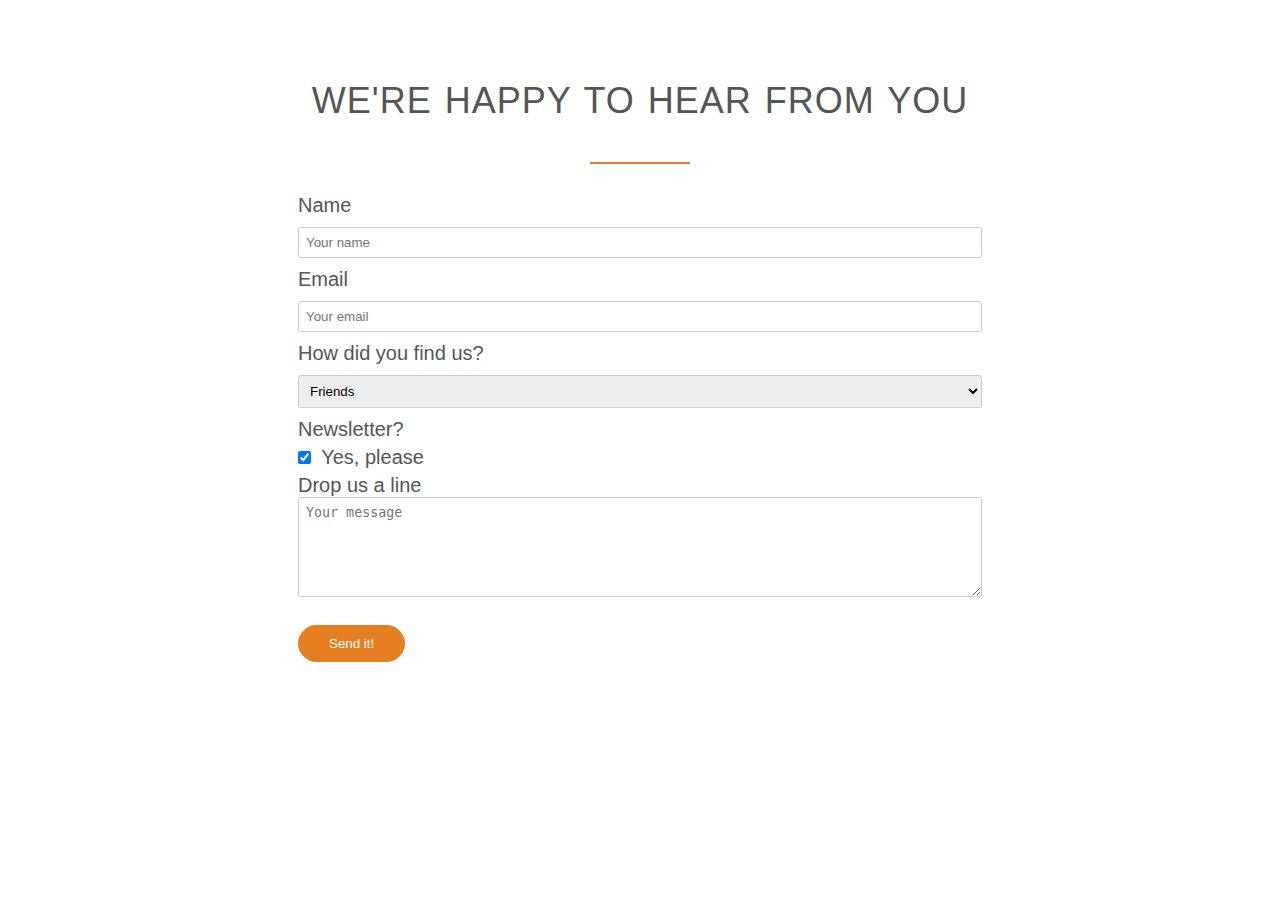
<file: ICT-PROJECT (FOODVALLEY)/form.html>
<!DOCTYPE html>
<html lang="en">

<head>
    <link rel="stylesheet" href="style.css">
    <link rel="stylesheet" href="form.css">
    <link rel="shortcut icon" href="images/favicon.png" type="image/x-icon">
    <title>Form</title>
</head>

<body>
    <section class="section-form">
        <div class="row">
            <h2>We're happy to hear from you</h2>
        </div>
        <div class="row">
            <form method="post" action="#" class="contact-form">
                <div class="row">
                    <div class="col span-1-of-3">
                        <label for="name">Name</label>
                    </div>
                    <div class="col span-2-of-3">
                        <input type="text" name="name" id="name" class="padding" placeholder="Your name" required>
                    </div>
                </div>
                <div class="row">
                    <div class="col span-1-of-3">
                        <label for="email">Email</label>
                    </div>
                    <div class="col span-2-of-3">
                        <input type="email" name="email" id="email" class="padding" placeholder="Your email" required>
                    </div>
                </div>
                <div class="row">
                    <div class="col span-1-of-3">
                        <label for="find-us" class="padding">How did you find us?</label>
                    </div>
                    <div class="col span-2-of-3">
                        <select name="find-us" id="find-us" class="padding">
                            <option value="friends" selected>Friends</option>
                            <option value="search">Search engine</option>
                            <option value="ad">Advertisement</option>
                            <option value="other">Other</option>
                        </select>
                    </div>
                </div>
                <div class="row">
                    <div class="col span-1-of-3">
                        <label>Newsletter?</label>
                    </div>
                    <div class="col span-2-of-3">
                        <input type="checkbox" name="news" id="news" class="padding" checked> Yes, please
                    </div>
                </div>
                <div class="row">
                    <div class="col span-1-of-3">
                        <label>Drop us a line</label>
                    </div>
                    <div class="col span-2-of-3">
                        <textarea name="message" placeholder="Your message"></textarea>
                    </div>
                </div>
                <div class="row">
                    <div class="col span-1-of-3">
                        <label>&nbsp;</label>
                    </div>
                    <div class="col span-2-of-3">
                        <input type="submit" value="Send it!">
                    </div>
                </div>

            </form>

        </div>
    </section>
</body>

</html>
</file>
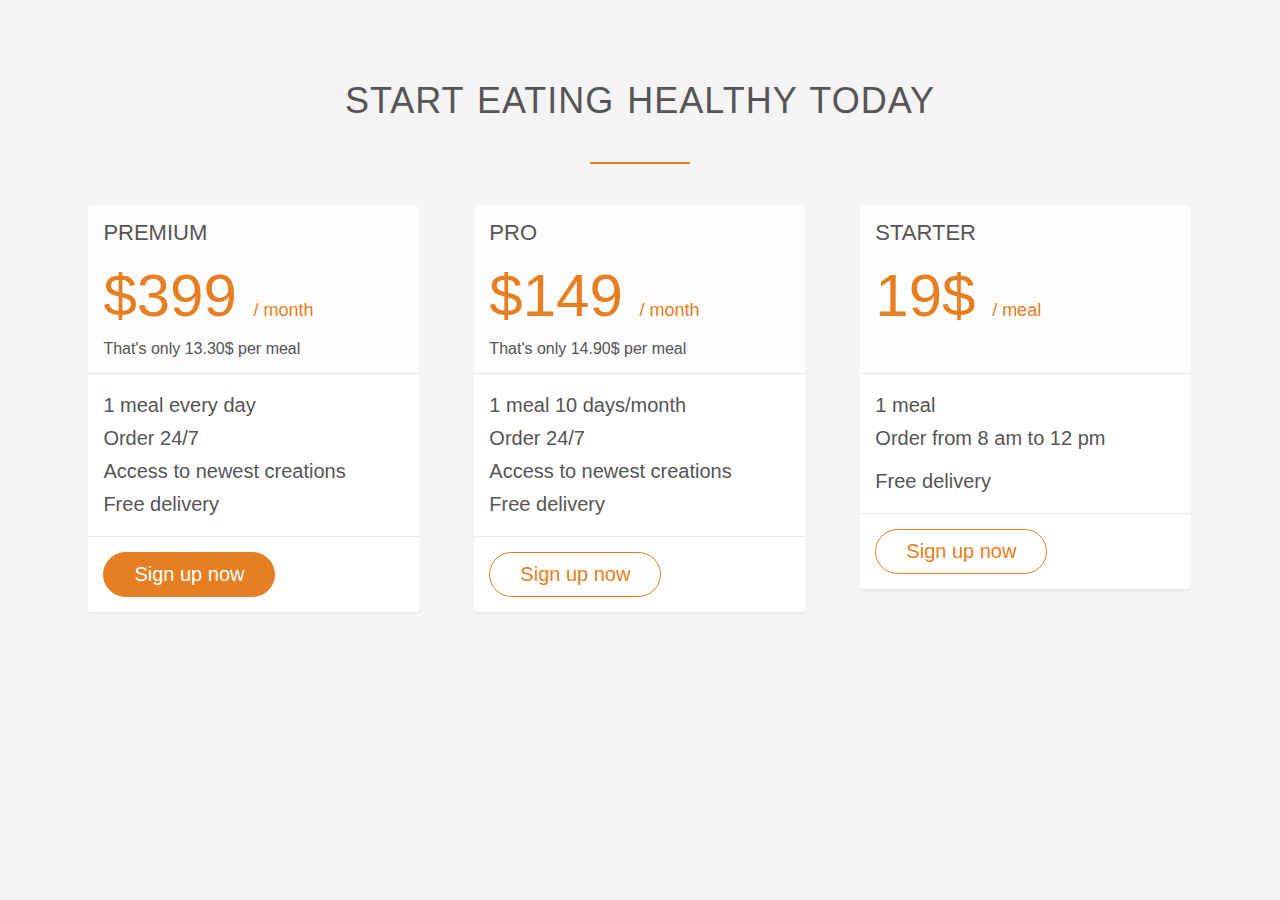
<file: ICT-PROJECT (FOODVALLEY)/plans.html>
<!DOCTYPE html>
<html lang="en">

<head>
    <link rel="stylesheet" href="style.css">
    <link rel="stylesheet" href="plans.css">
    <link rel="shortcut icon" href="images/favicon.png" type="image/x-icon">
    <title>Plans</title>
</head>

<body>
    <section class="section-plans">
        <div class="row">
            <h2>Start eating healthy today</h2>
        </div>
        <div class="row">
            <div class="col span-1-of-3">
                <div class="plan-box">
                    <div>
                        <h3>Premium</h3>
                        <p class="plan-price">$399 <span>/ month</span></p>
                        <p class="plan-price-meal">That's only 13.30$ per meal</p>
                    </div>
                    <div>
                        <ul>
                            <li>1 meal every day</li>
                            <li>Order 24/7</li>
                            <li>Access to newest creations</li>
                            <li>Free delivery</li>
                        </ul>
                    </div>
                    <div>
                        <a href="menu/menu.html" target="blank" class="btn btn-full">Sign up now</a>
                    </div>
                </div>
            </div>
            <div class="col span-1-of-3">
                <div class="plan-box">
                    <div>
                        <h3>Pro</h3>
                        <p class="plan-price">$149 <span>/ month</span></p>
                        <p class="plan-price-meal">That's only 14.90$ per meal</p>
                    </div>
                    <div>
                        <ul>
                            <li>1 meal 10 days/month</li>
                            <li>Order 24/7</li>
                            <li>Access to newest creations</li>
                            <li>Free delivery</li>
                        </ul>
                    </div>
                    <div>
                        <a href="menu/menu.html" target="blank" class="btn btn-ghost">Sign up now</a>
                    </div>
                </div>
            </div>
            <div class="col span-1-of-3">
                <div class="plan-box">
                    <div>
                        <h3>Starter</h3>
                        <p class="plan-price">19$ <span>/ meal</span></p>
                        <p class="plan-price-meal">&nbsp;</p>
                    </div>
                    <div>
                        <ul>
                            <li>1 meal</li>
                            <li>Order from 8 am to 12 pm</li>
                            <li></li>
                            <li>Free delivery</li>
                        </ul>
                    </div>
                    <div>
                        <a href="menu/menu.html" target="blank" class="btn btn-ghost">Sign up now</a>
                    </div>
                </div>
            </div>
        </div>
    </section>
</body>

</html>
</file>
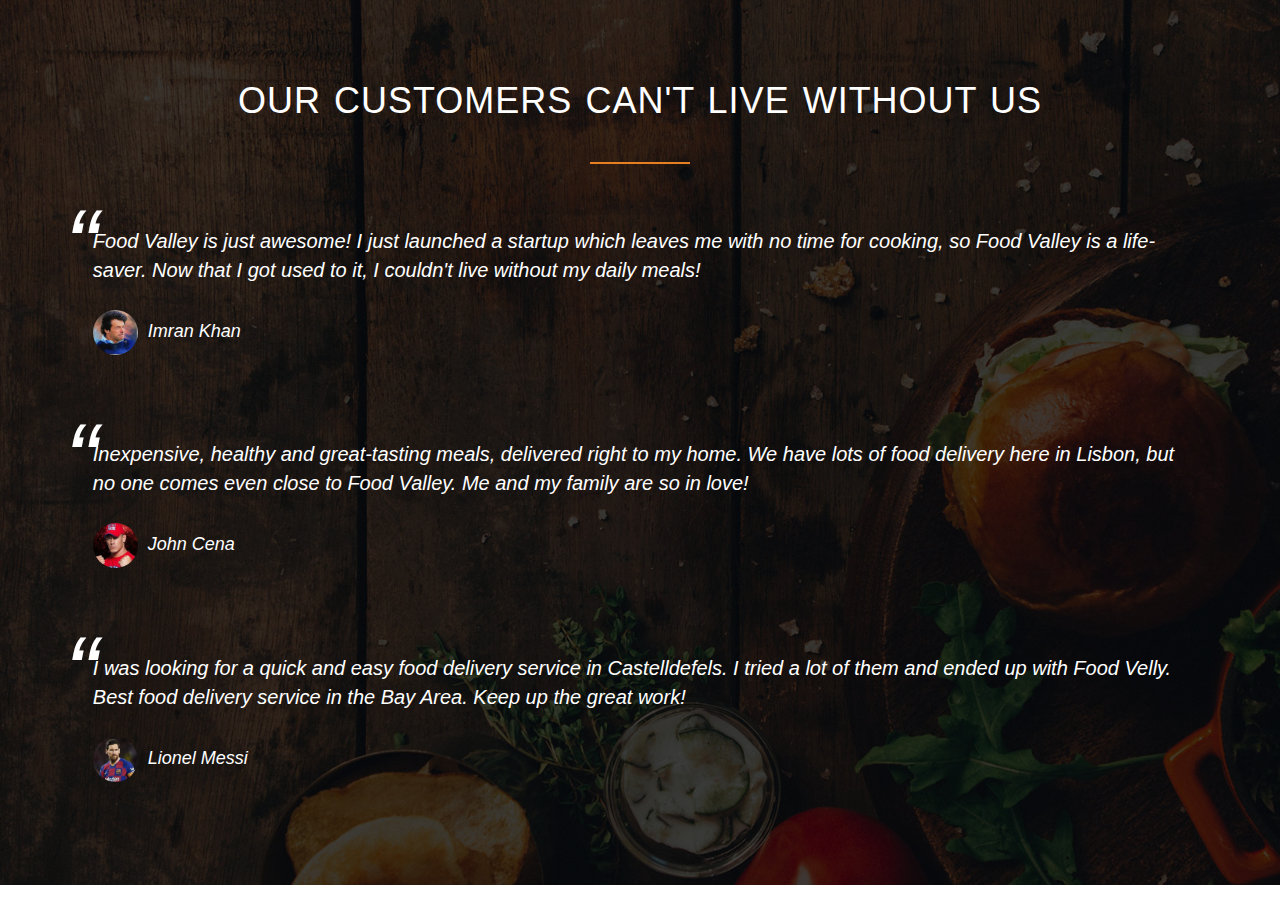
<file: ICT-PROJECT (FOODVALLEY)/testimonials.html>
<!DOCTYPE html>
<html lang="en">

<head>
    <link rel="stylesheet" href="style.css">
    <link rel="stylesheet" href="testimonial.css">
    <link rel="shortcut icon" href="images/favicon.png" type="image/x-icon">
    <title>Testimonials</title>
</head>

<body>
    <section class="section-testimonials">
        <div class="row">
            <h2>Our customers can't live without us</h2>
        </div>
        <div class="row">
            <div class="col span-1-of-3">
                <blockquote>
                    Food Valley is just awesome! I just launched a startup which leaves me with no time for cooking, so
                    Food Valley is a life-saver. Now that I got used to it, I couldn't live without my daily meals!
                    <cite><img src="images/imrankhan.jpeg">Imran Khan</cite>
                </blockquote>
            </div>
            <div class="col span-1-of-3">
                <blockquote>
                    Inexpensive, healthy and great-tasting meals, delivered right to my home. We have lots of food
                    delivery here in Lisbon, but no one comes even close to Food Valley. Me and my family are so in
                    love!
                    <cite><img src="images/johncena.jpeg">John Cena</cite>
                </blockquote>
            </div>
            <div class="col span-1-of-3">
                <blockquote>
                    I was looking for a quick and easy food delivery service in Castelldefels. I tried a lot of them and
                    ended up with Food Velly. Best food delivery service in the Bay Area. Keep up the great work!
                    <cite><img src="images/messi.jpeg">Lionel Messi</cite>
                </blockquote>
            </div>
        </div>
    </section>
</body>

</html>
</file>
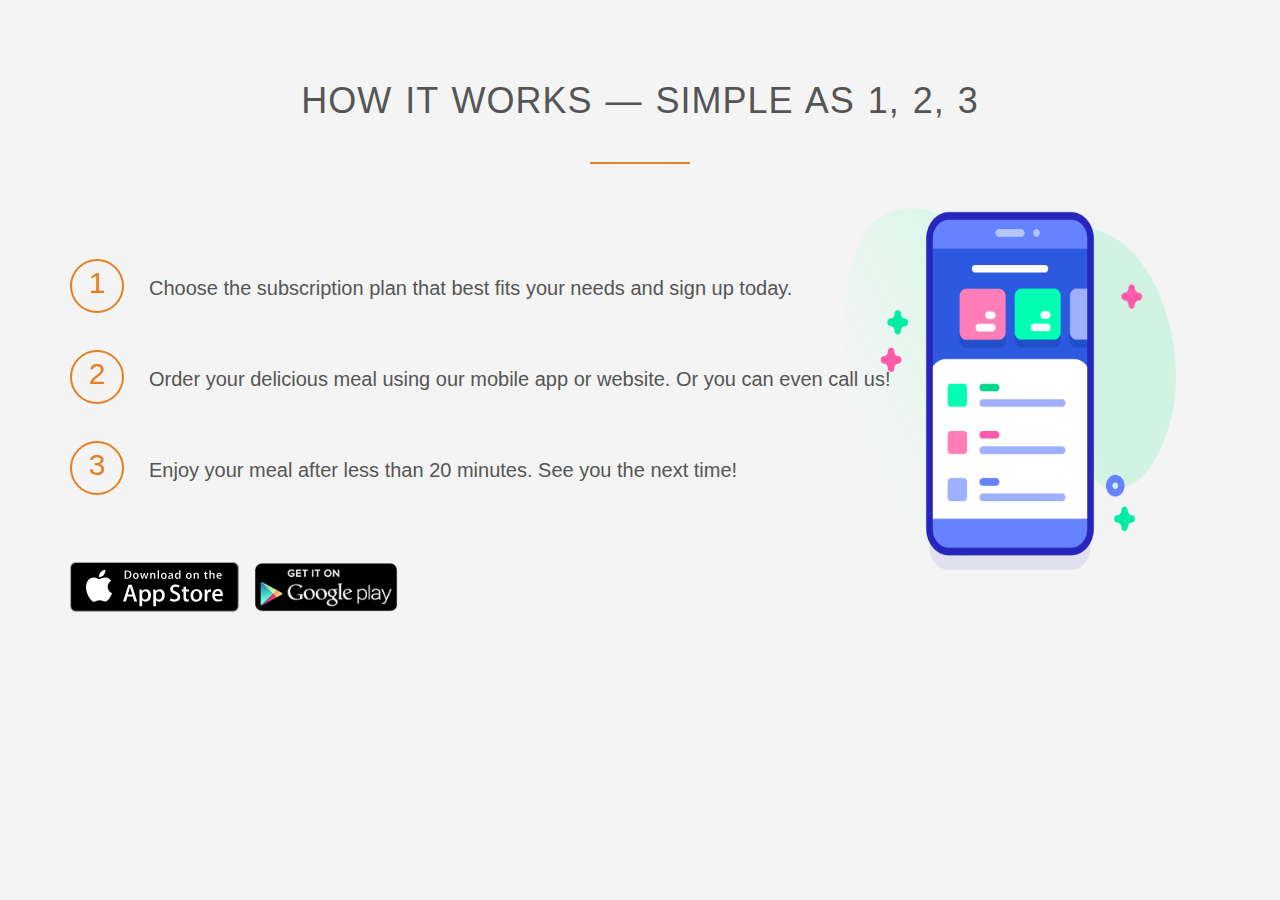
<file: ICT-PROJECT (FOODVALLEY)/working.html>
<!DOCTYPE html>
<html lang="en">

<head>
    <link rel="stylesheet" href="working.css">
    <link rel="stylesheet" href="style.css">
    <link rel="shortcut icon" href="images/favicon.png" type="image/x-icon">
    <title>Working</title>
</head>

<body>
    <section class="section-steps">
        <div class="row">
            <h2>How it works &mdash; Simple as 1, 2, 3</h2>
        </div>
        <div class="row">
            <div class="col span-1-of-2 steps-box">
                <img src="images/user-interface.png" alt="Omnifood app on iPhone" class="app-screen">
            </div>
            <div class="col span-1-of-2 steps-box">
                <div class="works-step">
                    <div>1</div>
                    <p style="padding-top: 18px;">Choose the subscription plan that best fits your needs and sign up
                        today.</p>
                </div>
                <div class="works-step">
                    <div>2</div>
                    <p style="padding-top: 18px;">Order your delicious meal using our mobile app or website. Or you can
                        even call us!</p>
                </div>
                <div class="works-step">
                    <div>3</div>
                    <p style="padding-top: 18px;">Enjoy your meal after less than 20 minutes. See you the next time!</p>
                </div>

                <a href="#" class="btn-app"><img src="images/download-app.svg" alt="App Store Button"></a>
                <a href="#" class="btn-app"><img src="images/download-app-android.png" alt="Play Store Button"></a>
            </div>
        </div>
    </section>
</body>

</html>
</file>
<file: ICT-PROJECT (FOODVALLEY)/style.css>
/* Basic setup */
* {
    margin: 0;
    padding: 0;
    box-sizing: border-box;
}

html,
body {
    background-color: #fff;
    color: #555;
    font-family: 'Lato', 'Arial', sans-serif;
    font-weight: 300;
    font-size: 20px;

}

.logo {
    height: 170px;
}

nav>div {
    display: flex;
    align-items: center;
    justify-content: space-between;
}

.row {
    max-width: 1140px;
    margin: 0 auto;
}

section {
    padding: 80px 0;
}

.box {
    padding: 1%;
}

h1,
h2,
h3 {
    font-weight: 330;
    text-transform: uppercase;
}

h1 {
    margin-top: 0;
    margin-bottom: 20px;
    color: #fff;
    font-size: 240%;
    word-spacing: 4px;
    letter-spacing: 1px;
}

h2 {
    font-size: 180%;
    word-spacing: 2px;
    text-align: center;
    margin-bottom: 30px;
    letter-spacing: 1px;
}

h3 {
    font-size: 110%;
    margin-bottom: 15px;
}

h2:after {
    display: block;
    height: 2px;
    background-color: #e67e22;
    content: " ";
    width: 100px;
    margin: 0 auto;
    margin-top: 40px;
}

/* ----- PARAGRAPHS ----- */
.long-copy {
    line-height: 145%;
    width: 70%;
    margin-left: 15%;
}

/* ----- BUTTONS ----- */
.btn:link,
.btn:visited,
input[type=submit] {
    display: inline-block;
    padding: 10px 30px;
    font-weight: 300;
    text-decoration: none;
    border-radius: 200px;
}

.btn-full:link,
.btn-full:visited,
input[type=submit] {
    background-color: #e67e22;
    border: 1px solid #e67e22;
    color: #fff;
    margin-right: 15px;
}

.btn-ghost:link,
.btn-ghost:visited {
    border: 1px solid #e67e22;
    color: #e67e22;
}


.btn:hover,
.btn:active,
input[type=submit]:hover,
input[type=submit]:active {
    background-color: #cf6d17;
}

.btn-full:hover,
.btn-full:active {
    border: 1px solid #cf6d17;
}

.btn-ghost:hover,
.btn-ghost:active {
    border: 1px solid #cf6d17;
    color: #fff;
}

/* Header */
header {
    background-image: linear-gradient(rgba(0, 0, 0, 0.7), rgba(0, 0, 0, 0.8)), url(images/bg4.jpg);
    background-size: cover;
    background-position: center;
    height: 100vh;

}

.hero-text-box {
    position: absolute;
    width: 1140px;
    top: 50%;
    left: 50%;
    transform: translate(-50%, -50%);
}

/* .logo {
    height: 90px;
    width: auto;
    float: left;
    margin-top: 20px;
    color: white;
} */



/* Main navi */
.main-nav {
    /* float: right; */
    list-style: none;
    /* margin-top: 55px; */
    margin-right: -135px;
}

.main-nav li {
    display: inline-block;
    margin-left: 20px;
}

.main-nav li a:link,
.main-nav li a:visited {
    padding: 8px 0;
    color: #fff;
    text-decoration: none;
    text-transform: uppercase;
    font-size: 90%;
    border-bottom: 2px solid transparent;
}

.main-nav li a:hover,
.main-nav li a:active {
    border-bottom: 2px solid #e67e22;
}

/* ----- ICONS ----- */
.icon-big {
    font-size: 350%;
    display: block;
    color: #e67e22;
    margin-bottom: 10px;
}

.icon-small {
    display: inline-block;
    width: 30px;
    text-align: center;
    color: #e67e22;
    font-size: 120%;
    margin-right: 10px;
    line-height: 120%;
    vertical-align: middle;
    margin-top: -5px;
}

/* ----- LINKS ----- */

a:link,
a:visited {
    color: #e67e22;
    text-decoration: none;
    padding-bottom: 1px;
    border-bottom: 1px solid #e67e22;
}

a:hover,
a:active {
    color: #555;
    border-bottom: 1px solid transparent;
}
</file>
<file: ICT-PROJECT (FOODVALLEY)/form.css>
.contact-form {
    width: 60%;
    margin: 0 auto;
}

input[type=text],
input[type=email],
select,
textarea {
    width: 100%;
    padding: 7px;
    border-radius: 3px;
    border: 1px solid #ccc;
}

textarea {
    height: 100px;
}

input[type=checkbox] {
    margin: 10px 5px 10px 0;
}

*:focus {
    outline: none;
}

.padding {
    margin-top: 10px;
    margin-bottom: 10px;
}
</file>
<file: ICT-PROJECT (FOODVALLEY)/plans.css>
.section-plans {
    background-color: #f4f4f4;
    height: 100vh;
}


.plan-box {
    background-color: #fff;
    border-radius: 5px;
    width: 90%;
    margin-left: 5%;
    box-shadow: 0 2px 2px #efefef;
}

.plan-box div {
    padding: 15px;
    border-bottom: 1px solid #e8e8e8;
}

.plan-box div:first-child {
    background-color: #fcfcfc;
    border-top-left-radius: 5px;
    border-top-right-radius: 5px;
}


.plan-price {
    font-size: 300%;
    margin-bottom: 10px;
    font-weight: 100;
    color: #e67e22;
}

.plan-price span {
    font-size: 30%;
    font-weight: 300;
}

.plan-price-meal {
    font-size: 80%;
}

.plan-box ul {
    list-style: none;
}

.plan-box ul li {
    padding: 5px 0;
}

.col:first-child {
    margin-left: 0;
}

.span-1-of-3 {
    width: 32.26%;
}

.col {
    display: block;
    float: left;
    margin: 1% 0 1% 1.6%;
    margin-left: 1.6%;
}
</file>
<file: ICT-PROJECT (FOODVALLEY)/testimonial.css>
.section-testimonials {
    background-image: linear-gradient(rgba(0, 0, 0, 0.5), rgba(0, 0, 0, 0.5)), url(images/bg2.jpg);
    background-size: cover;
    color: #fff;
    background-attachment: fixed;
}

blockquote {
    padding: 2%;
    font-style: italic;
    line-height: 145%;
    position: relative;
    margin-top: 40px;
}

blockquote:before {
    content: "\201C";
    font-size: 500%;
    display: block;
    position: absolute;
    top: 27px;
    left: -5px;
}

cite {
    font-size: 90%;
    margin-top: 25px;
    display: block;
}

cite img {
    height: 45px;
    width: 45px;
    border-radius: 50%;
    margin-right: 10px;
    vertical-align: middle;
}
</file>
<file: ICT-PROJECT (FOODVALLEY)/working.css>
/*                 /
/* Working PAGE 3 */
/*                */


.section-steps {
    background-color: #f4f4f4;
    height: 100vh;
}

.steps-box {
    margin-top: 30px;
}


.steps-box:first-child {
    text-align: right;
    padding-right: 3%;
}

.steps-box:last-child {
    text-align: left;
    padding-left: 3%;
    margin-top: -330px;
    padding-left: 0%;
}

.app-screen {
    width: 30%;
    height: 390px;
}

.works-step {
    margin-bottom: 50px;
}

.works-step:last-of-type {
    margin-bottom: 80px;
}

.works-step div {
    color: #e67e22;
    font-size: 150%;
    height: 54px;
    width: 54px;
    border: 2px solid #e67e22;
    border-radius: 50%;
    display: inline-block;
    text-align: center;
    margin-right: 25px;
    float: left;
    padding: 5px;
}

.btn-app:link,
.btn-app:visited {
    border: 0;
}

.btn-app img {
    height: 50px;
    width: auto;
    margin-right: 10px;
}
</file>
